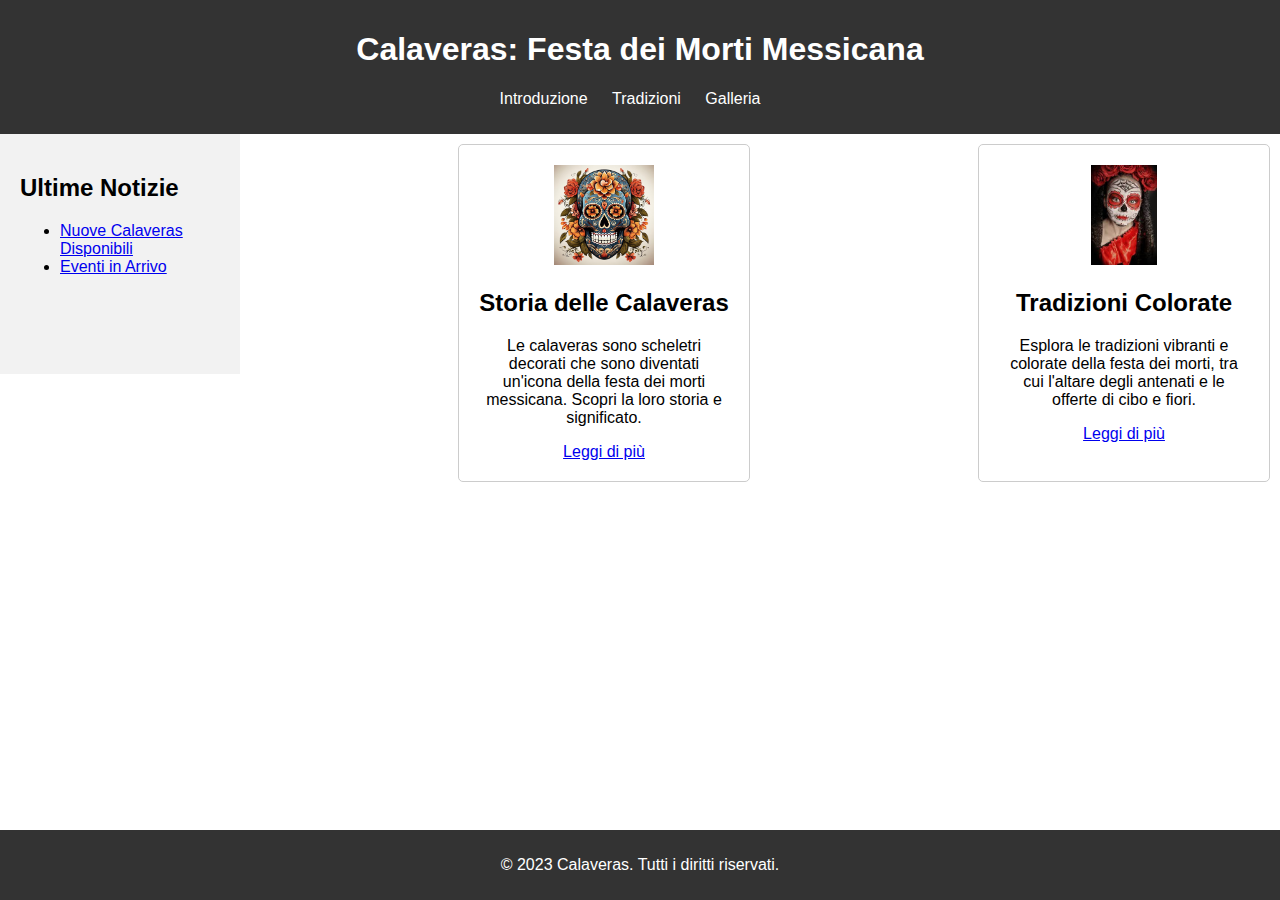
<file: index.html>
<!DOCTYPE html>
<html lang="it">

<head>
    <meta charset="UTF-8">
    <meta name="viewport" content="width=device-width, initial-scale=1.0">
    <title>Festa dei Morti Messicana</title>
    <link rel="icon" href="favicon.ico" type="image/x-icon">
    <link rel="stylesheet" href="styles.css">
</head>

<body>
    <header>
        <h1>Calaveras: Festa dei Morti Messicana</h1>
        <nav>
            <ul>
                <li><a href="pagina1.html">Introduzione</a></li>
                <li><a href="pagina2.html">Tradizioni</a></li>
                <li><a href="pagina3.html">Galleria</a></li>
            </ul>
        </nav>
    </header>
    <main>
        <div class="container">
    <aside>
        <h2>Ultime Notizie</h2>
        <ul>
            <li><a href="#">Nuove Calaveras Disponibili</a></li>
            <li><a href="#">Eventi in Arrivo</a></li>
        </ul>
    </aside>


        <article class="card">
            <img src="IMG/calavera-colorida.avif" alt="Calavera Colorata" height="100" weight="100">
            <h2>Storia delle Calaveras</h2>
            <p>Le calaveras sono scheletri decorati che sono diventati un'icona della festa dei morti messicana. Scopri la loro storia e significato.</p>
            <a href="calavera1.html">Leggi di più</a>
        </article>

        <article class="card">
            <img src="IMG/Portrait.jpg" alt="Calavera" height="100" weight="100">
            <h2>Tradizioni Colorate</h2>
            <p>Esplora le tradizioni vibranti e colorate della festa dei morti, tra cui l'altare degli antenati e le offerte di cibo e fiori.</p>
            <a href="calavera2.html">Leggi di più</a>
        </article>
        </div>
    </main>

    <footer>
        <p>&copy; 2023 Calaveras. Tutti i diritti riservati.</p>
    </footer>
</body>

</html>
</file>
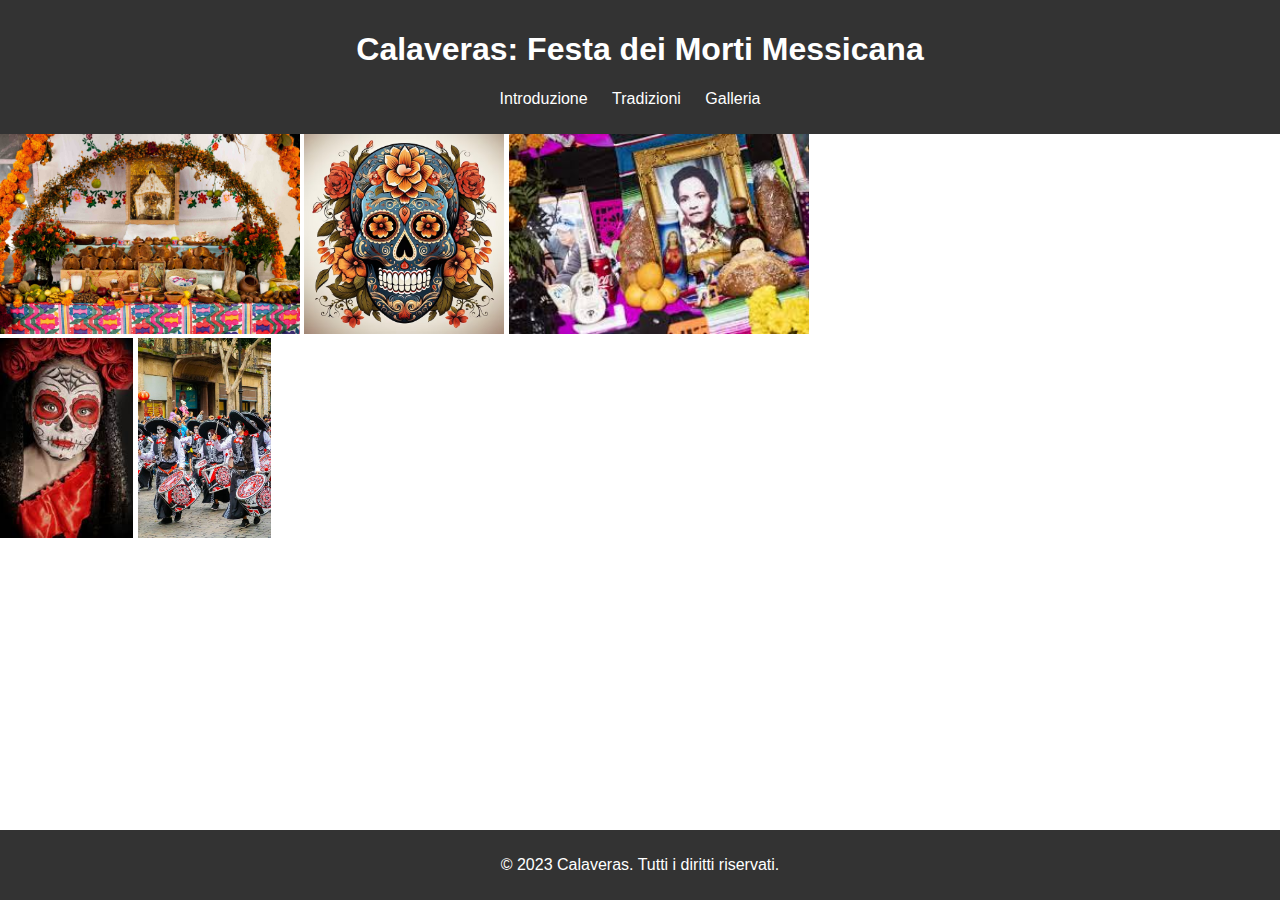
<file: galleria.html>
<!DOCTYPE html>
<html lang="it">

<head>
    <meta charset="UTF-8">
    <meta name="viewport" content="width=device-width, initial-scale=1.0">
    <title>Galleria delle Calaveras</title>
    <link rel="stylesheet" href="styles3.css">
</head>

<body>
    <header>
        <h1>Calaveras: Festa dei Morti Messicana</h1>
        <nav>
            <ul>
                <li><a href="index.html">Introduzione</a></li>
                <li><a href="tradizioni.html">Tradizioni</a></li>
                <li><a href="galleria.html">Galleria</a></li>
            </ul>
        </nav>
    </header>

    <main>
	<div "class="container">
        <img src="IMG/altare.jpg" alt="Calavera 1" height="200" weight="200">
        <img src="IMG/calavera-colorida.avif" alt="Calavera 2" height="200" weight="200">
        <img src="IMG/panefiori.jpg" alt="Calavera 3" height="200" weight="200">
	</div>
	<div "class="container">
        <img src="IMG/Portrait.jpg" alt="Calavera 4" height="200" weight="200">
        <img src="IMG/processione.jpg" alt="Calavera 5" height="200" weight="200">
	</div>
    </main>
    <footer>
        <p>&copy; 2023 Calaveras. Tutti i diritti riservati.</p>
    </footer>
</body>

</html>
</file>
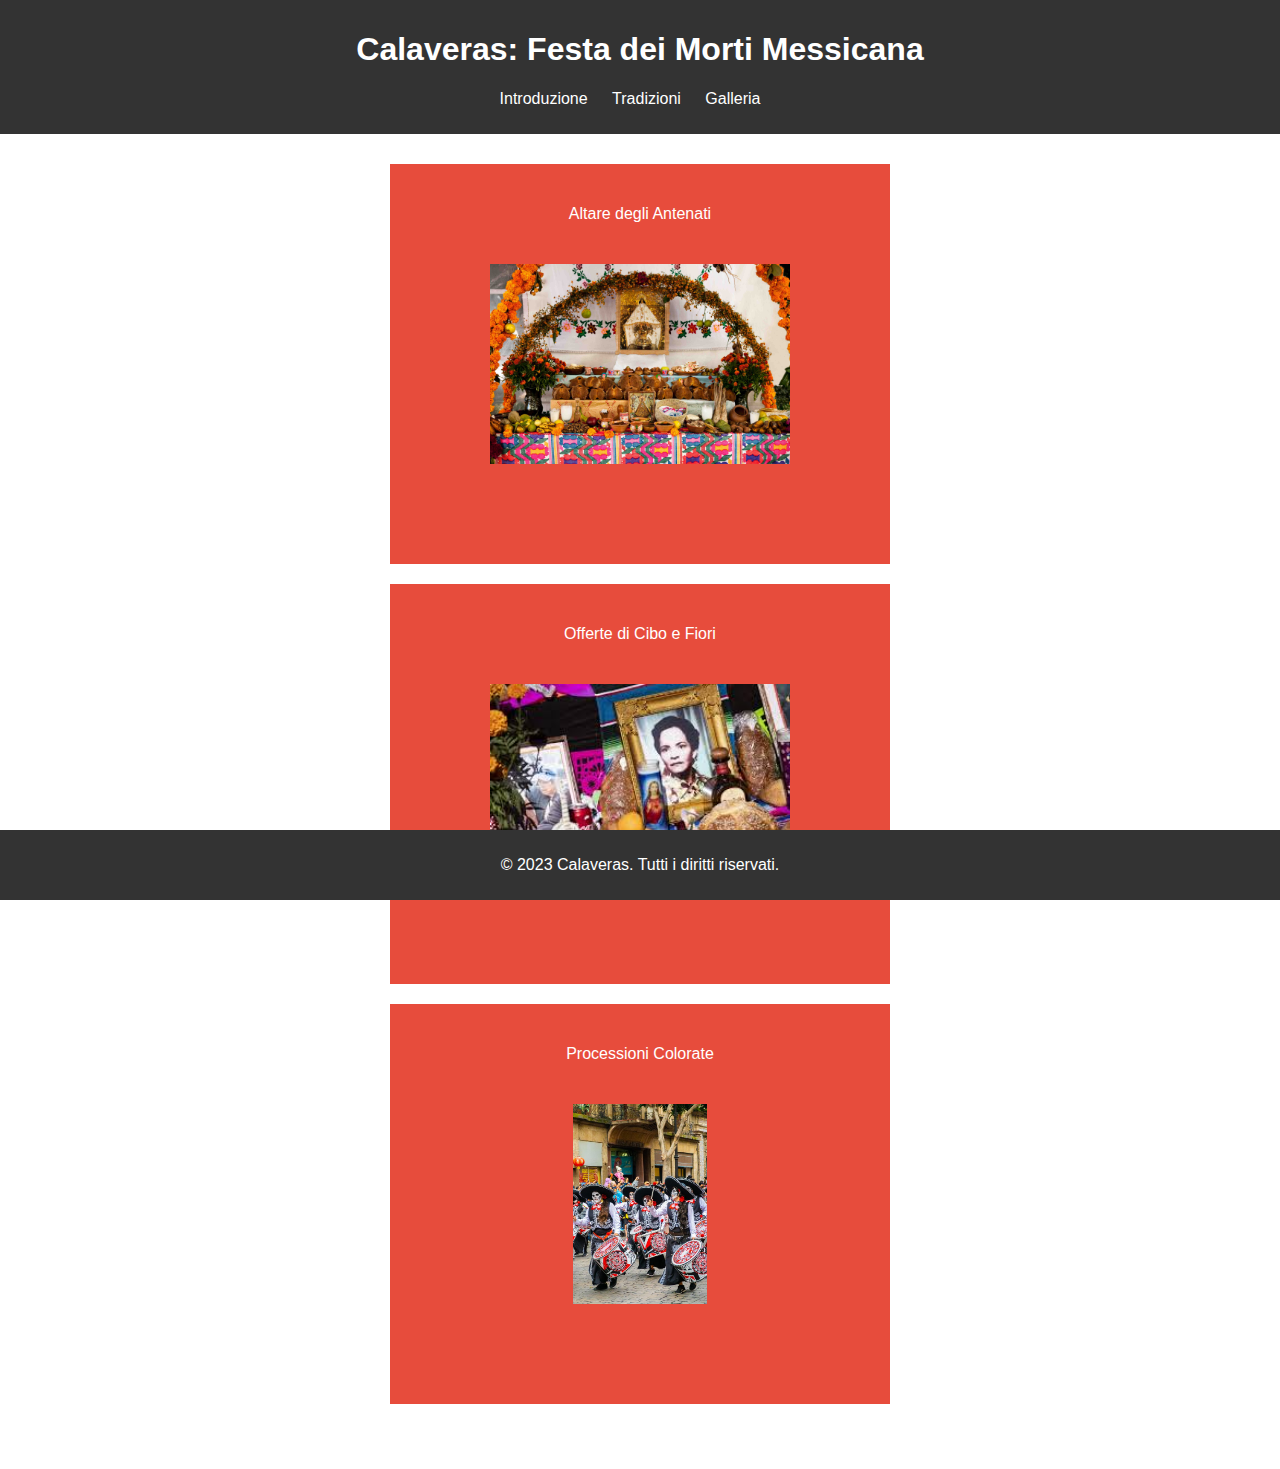
<file: tradizioni.html>
<!DOCTYPE html>
<html lang="it">

<head>
    <meta charset="UTF-8">
    <meta name="viewport" content="width=device-width, initial-scale=1.0">
    <title>Tradizioni delle Calaveras</title>
    <link rel="stylesheet" href="styles2.css">
</head>

<body>
    <header>
        <h1>Calaveras: Festa dei Morti Messicana</h1>
        <nav>
            <ul>
                <li><a href="index.html">Introduzione</a></li>
                <li><a href="tradizioni.html">Tradizioni</a></li>
                <li><a href="galleria.html">Galleria</a></li>
            </ul>
        </nav>
    </header>

    <main class="container">

        <div>Altare degli Antenati 
	<article class="card">
            <img src="IMG/altare.jpg" alt="Calavera Colorata" height="200" weight="200">
            <h2>Altare a casa Gonzales</h2>
        </article></div>

        <div>Offerte di Cibo e Fiori
	<article class="card">
            <img src="IMG/panefiori.jpg" alt="Calavera Colorata" height="200" weight="200">
            <h2>Fiori, pane, limoni e coca cola</h2>
        </article></div>

        <div>Processioni Colorate
	<article class="card">
            <img src="IMG/processione.jpg" alt="Calavera Colorata" height="200" weight="200">
            <h2>Maschere e tamburi</h2>
        </article></div>
    </main>

    <footer>
        <p>&copy; 2023 Calaveras. Tutti i diritti riservati.</p>
    </footer>
</body>

</html>
</file>
<file: styles.css>
body {
    font-family: Arial, sans-serif;
    margin: 0;
    padding: 0;
}

header {
    background-color: #333;
    color: white;
    text-align: center;
    padding: 10px 0;
}

nav ul {
    list-style-type: none;
    padding: 0;
}

nav ul li {
    display: inline;
    margin-right: 20px;
}

nav ul li a {
    color: white;
    text-decoration: none;
}

aside {
    background-color: #f2f2f2;
    padding: 20px;
    width: 200px;
    height: 200px;
}

.container {
    display: flex;
    justify-content: space-between;
}

.card {
    background-color: #fff;
    border: 1px solid #ccc;
    border-radius: 5px;
    padding: 20px;
    margin: 10px;
    width: 250px;
    text-align: center;
}

footer {
    background-color: #333;
    color: white;
    text-align: center;
    padding: 10px 0;
    position: fixed;
    bottom: 0;
    width: 100%;
}
</file>
<file: styles3.css>
body {
    font-family: Arial, sans-serif;
    margin: 0;
    padding: 0;
}

header {
    background-color: #333;
    color: white;
    text-align: center;
    padding: 10px 0;
}

nav ul {
    list-style-type: none;
    padding: 0;
}

nav ul li {
    display: inline;
    margin-right: 20px;
}

nav ul li a {
    color: white;
    text-decoration: none;
}

.container {
    display: flex;
    justify-content: space-between;
    align-items: center;
    padding: 20px;
}

.container div {
    width: 100px;
    height: 100px;
    background-color: #2ecc71;
    color: white;
    text-align: center;
    line-height: 100px;
}

footer {
    background-color: #333;
    color: white;
    text-align: center;
    padding: 10px 0;
    position: fixed;
    bottom: 0;
    width: 100%;
}
</file>
<file: styles2.css>
body {
    font-family: Arial, sans-serif;
    margin: 0;
    padding: 0;
}

header {
    background-color: #333;
    color: white;
    text-align: center;
    padding: 10px 0;
}

nav ul {
    list-style-type: none;
    padding: 0;
}

nav ul li {
    display: inline;
    margin-right: 20px;
}

nav ul li a {
    color: white;
    text-decoration: none;
}

.container {
    display: flex;
    flex-direction: column;
    align-items: center;
    margin-top: 20px;
}

.container div {
    margin: 10px;
    width: 500px;
    height: 400px;
    background-color: #e74c3c;
    color: white;
    text-align: center;
    line-height: 100px;
}


footer {
    background-color: #333;
    color: white;
    text-align: center;
    padding: 10px 0;
    position: fixed;
    bottom: 0;
    width: 100%;
}
</file>
